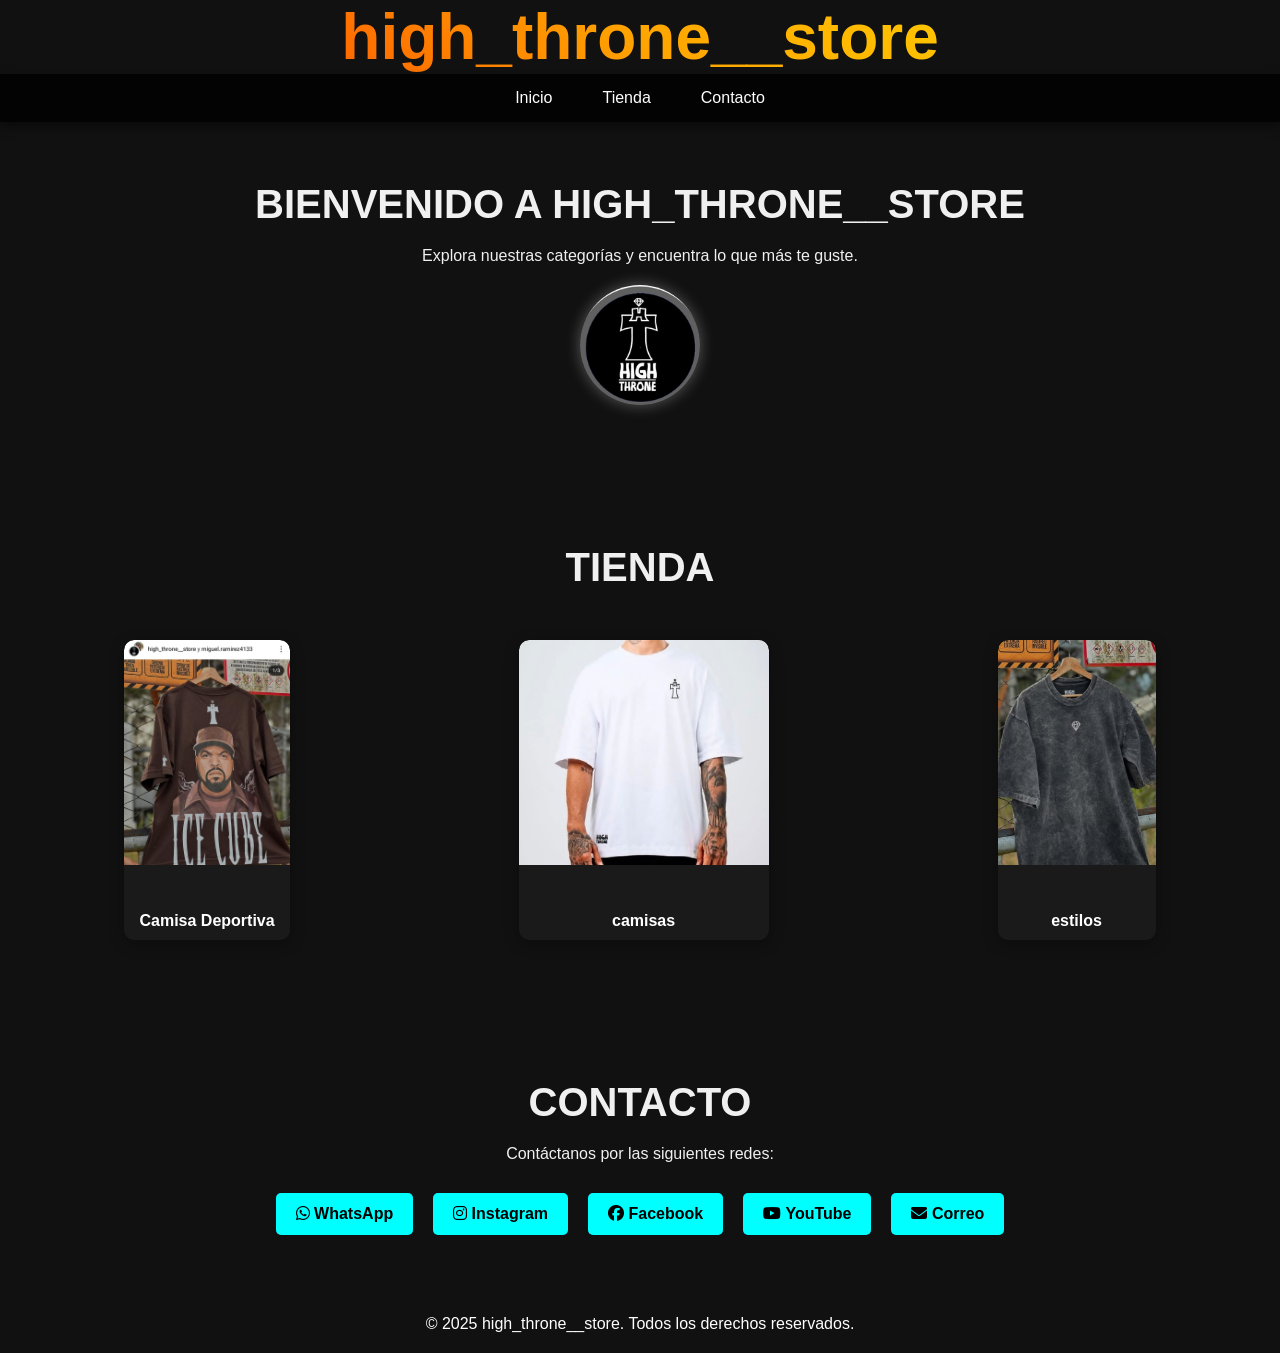
<file: index.html>
<!DOCTYPE html>
<html lang="es">
<head>
  <link rel="icon" href="/imagenes/logo.ico" type="image/png">
  <link rel="stylesheet" href="https://cdnjs.cloudflare.com/ajax/libs/font-awesome/6.5.0/css/all.min.css">
  <link rel="icon" href="/high_throne__store/imagenes/logo.ico" type="image/png">

  <meta charset="UTF-8">
  <meta name="viewport" content="width=device-width, initial-scale=1.0">
  <title>high_throne__store</title>
  <link rel="stylesheet" href="style.css">
</head>
<body>

  <header>
    <div class="logo-container"> 
      <h1 class="rgb-title"> high_throne__store</h1>
    </div>
    <p></p>
  </header>
  

  
  <nav>
    <ul class="menu">
      <li><a href="#inicio">Inicio</a></li>
      <li><a href="#tienda">Tienda</a>
        <ul class="submenu">
          <li><a href="hombre.html">Ropa de Hombre</a></li>
          <li><a href="mujer.html">Ropa de Mujer</a></li>
          <li><a href="zapatos.html">Zapatos</a></li>
          <li><a href="pantalones.html">Pantalones</a></li>
        </ul>
      </li>
      <li><a href="#contacto">Contacto</a></li>
    </ul>
  </nav>


  <section id="inicio" class="content">
    <h2>Bienvenido a high_throne__store</h2>
    <p>Explora nuestras categorías y encuentra lo que más te guste.</p>
    <img src="/high_throne__store/imagenes/logo.ico" alt="Logo de Helsin Shop" class="logo-bienvenida">
</section>
  </section>

  <section id="tienda" class="content">
    <h2>Tienda</h2>
    <div class="productos">
      
      <div class="producto">
        <img src="/high_throne__store/imagenes/camisa 1.jpg" alt="Producto 1">
        <p>Camisa Deportiva</p>
      </div>
      <div class="producto">
        <img src="/high_throne__store/imagenes/camisa 2.jpg" alt="Producto 2">
        <p>camisas</p>
      </div>
      <div class="producto">
        <img src="/high_throne__store/imagenes/camisa 3.jpg" alt="Producto 3">
        <p>estilos</p>
      </div>
    </div>
  </section>

  <section id="contacto" class="content">
    <h2>Contacto</h2>
    <p>Contáctanos por las siguientes redes:</p>
    <div class="contact-buttons">
      <button class="contact-btn" id="whatsapp">
        <i class="fab fa-whatsapp"></i> WhatsApp
      </button>
     
      <a href="https://www.instagram.com/high_throne__store/" target="_blank">
        <button class="contact-btn" id="instagram">
          <i class="fab fa-instagram"></i> Instagram
        </button>
      </a>
      <button class="contact-btn" id="facebook">
        <i class="fab fa-facebook"></i> Facebook
      </button>
      <button class="contact-btn" id="youtube">
        <i class="fab fa-youtube"></i> YouTube
      </button>
      <button class="contact-btn" id="gmail">
        <i class="fas fa-envelope"></i> Correo
      </button>
    </div>
  </section>
  

  <footer>
    <p>&copy; 2025 high_throne__store. Todos los derechos reservados.</p>
  </footer>

</body>
</html>
</file>
<file: style.css>
* {
  box-sizing: border-box;
  margin: 0;
  padding: 0;
  font-family: 'Segoe UI', Tahoma, Geneva, Verdana, sans-serif;
}


body {
  background-color: #111;
  color: #f0f0f0;
  margin: 0;
  padding: 0;
  font-size: 16px;
  animation: tvOn 2s ease-in-out forwards;
}


@keyframes tvOn {
  0% { transform: scale(0); opacity: 0; }
  100% { transform: scale(1); opacity: 1; }
}


.rgb-title {
  font-size: 4rem;
  font-weight: bold;
  text-align: center;
  background: linear-gradient(45deg, red, orange, yellow, green, blue, indigo, violet);
  background-size: 400% 400%;
  -webkit-background-clip: text;
  -webkit-text-fill-color: transparent;
  animation: rgbFlow 8s ease infinite;
}

@keyframes rgbFlow {
  0% { background-position: 0% 50%; }
  50% { background-position: 100% 50%; }
  100% { background-position: 0% 50%; }
}


nav {
  background-color: rgba(0, 0, 0, 0.8);
  box-shadow: 0 4px 10px rgba(0, 0, 0, 0.5);
}

.menu {
  list-style: none;
  display: flex;
  justify-content: center;
}

.menu > li {
  position: relative;
}

.menu a {
  display: block;
  padding: 15px 25px;
  color: #fff;
  text-decoration: none;
  transition: background 0.3s ease, transform 0.2s ease;
}

.menu a:hover {
  background-color: #333;
  transform: scale(1.05);
}


.submenu {
  display: none;
  position: absolute;
  background-color: #222;
  list-style: none;
  top: 50px;
  left: 0;
  width: 180px;
  z-index: 10;
}

.submenu li a {
  padding: 10px 15px;
}

.menu > li:hover .submenu {
  display: block;
}


section {
  padding: 60px 20px;
  text-align: center;
  transition: opacity 1s ease-in-out;
}

section h2 {
  margin-bottom: 20px;
  font-size: 2.5rem;
  font-weight: bold;
  text-transform: uppercase;
}


.productos {
  display: flex;
  justify-content: center;
  flex-wrap: wrap;
  gap: 20px;
  margin-top: 30px;
}

.producto {
  background: #1a1a1a;
  margin: 20px auto;
  padding: 0;
  border-radius: 10px;
  max-width: 250px;
  height: 300px;
  overflow: hidden;
  box-shadow: 0 4px 15px rgba(0,0,0,0.3);
  transition: transform 0.3s ease, box-shadow 0.3s ease;
  display: flex;
  flex-direction: column;
  justify-content: space-between;
}

.producto img {
  width: 100%;
  height: 75%;
  object-fit: cover;
  border-radius: 10px 10px 0 0;
}

.producto p {
  text-align: center;
  margin: 10px;
  color: #fff;
  font-weight: bold;
}

.producto:hover {
  transform: translateY(-5px);
  box-shadow: 0 6px 20px rgba(255,255,255,0.2);
}

.contact-buttons {
  display: flex;
  justify-content: center;
  gap: 20px;
  margin-top: 30px;
}

.contact-btn {
  padding: 12px 20px;
  background-color: #0ff;
  color: black;
  border: none;
  border-radius: 5px;
  cursor: pointer;
  transition: background 0.3s ease, transform 0.3s ease, box-shadow 0.3s ease;
  font-size: 16px;
  font-weight: bold;
}


.contact-btn:hover {
  background-color: #00ffe5;
  transform: scale(1.1);
  box-shadow: 0 8px 15px rgba(0, 255, 255, 0.5); 
}


.contact-btn:active {
  transform: scale(0.95); 
  box-shadow: 0 4px 8px rgba(0, 255, 255, 0.3); 
}



footer {
  background: #111;
  color: #fff;
  text-align: center;
  padding: 20px 0;
}

.logo-bienvenida {
  width: 120px;
  height: 120px;
  border-radius: 50%;
  object-fit: cover;
  margin: 20px auto;
  display: block;
  box-shadow: 0 0 15px rgba(255, 255, 255, 0.3);
  transition: transform 0.3s ease;
}

.logo-bienvenida:hover {
  transform: scale(1.05);
}
</file>
<file: high_throne__store/style.css>
* {
  box-sizing: border-box;
  margin: 0;
  padding: 0;
  font-family: 'Segoe UI', Tahoma, Geneva, Verdana, sans-serif;
}


body {
  background-color: #111;
  color: #f0f0f0;
  margin: 0;
  padding: 0;
  font-size: 16px;
  animation: tvOn 2s ease-in-out forwards;
}


@keyframes tvOn {
  0% { transform: scale(0); opacity: 0; }
  100% { transform: scale(1); opacity: 1; }
}


.rgb-title {
  font-size: 4rem;
  font-weight: bold;
  text-align: center;
  background: linear-gradient(45deg, red, orange, yellow, green, blue, indigo, violet);
  background-size: 400% 400%;
  -webkit-background-clip: text;
  -webkit-text-fill-color: transparent;
  animation: rgbFlow 8s ease infinite;
}

@keyframes rgbFlow {
  0% { background-position: 0% 50%; }
  50% { background-position: 100% 50%; }
  100% { background-position: 0% 50%; }
}


nav {
  background-color: rgba(0, 0, 0, 0.8);
  box-shadow: 0 4px 10px rgba(0, 0, 0, 0.5);
}

.menu {
  list-style: none;
  display: flex;
  justify-content: center;
}

.menu > li {
  position: relative;
}

.menu a {
  display: block;
  padding: 15px 25px;
  color: #fff;
  text-decoration: none;
  transition: background 0.3s ease, transform 0.2s ease;
}

.menu a:hover {
  background-color: #333;
  transform: scale(1.05);
}


.submenu {
  display: none;
  position: absolute;
  background-color: #222;
  list-style: none;
  top: 50px;
  left: 0;
  width: 180px;
  z-index: 10;
}

.submenu li a {
  padding: 10px 15px;
}

.menu > li:hover .submenu {
  display: block;
}


section {
  padding: 60px 20px;
  text-align: center;
  transition: opacity 1s ease-in-out;
}

section h2 {
  margin-bottom: 20px;
  font-size: 2.5rem;
  font-weight: bold;
  text-transform: uppercase;
}


.productos {
  display: flex;
  justify-content: center;
  flex-wrap: wrap;
  gap: 20px;
  margin-top: 30px;
}

.producto {
  background: #1a1a1a;
  margin: 20px auto;
  padding: 0;
  border-radius: 10px;
  max-width: 250px;
  height: 300px;
  overflow: hidden;
  box-shadow: 0 4px 15px rgba(0,0,0,0.3);
  transition: transform 0.3s ease, box-shadow 0.3s ease;
  display: flex;
  flex-direction: column;
  justify-content: space-between;
}

.producto img {
  width: 100%;
  height: 75%;
  object-fit: cover;
  border-radius: 10px 10px 0 0;
}

.producto p {
  text-align: center;
  margin: 10px;
  color: #fff;
  font-weight: bold;
}

.producto:hover {
  transform: translateY(-5px);
  box-shadow: 0 6px 20px rgba(255,255,255,0.2);
}

.contact-buttons {
  display: flex;
  justify-content: center;
  gap: 20px;
  margin-top: 30px;
}

.contact-btn {
  padding: 12px 20px;
  background-color: #0ff;
  color: black;
  border: none;
  border-radius: 5px;
  cursor: pointer;
  transition: background 0.3s ease, transform 0.3s ease, box-shadow 0.3s ease;
  font-size: 16px;
  font-weight: bold;
}


.contact-btn:hover {
  background-color: #00ffe5;
  transform: scale(1.1);
  box-shadow: 0 8px 15px rgba(0, 255, 255, 0.5); 
}


.contact-btn:active {
  transform: scale(0.95); 
  box-shadow: 0 4px 8px rgba(0, 255, 255, 0.3); 
}



footer {
  background: #111;
  color: #fff;
  text-align: center;
  padding: 20px 0;
}

.logo-bienvenida {
  width: 120px;
  height: 120px;
  border-radius: 50%;
  object-fit: cover;
  margin: 20px auto;
  display: block;
  box-shadow: 0 0 15px rgba(255, 255, 255, 0.3);
  transition: transform 0.3s ease;
}

.logo-bienvenida:hover {
  transform: scale(1.05);
}
</file>
